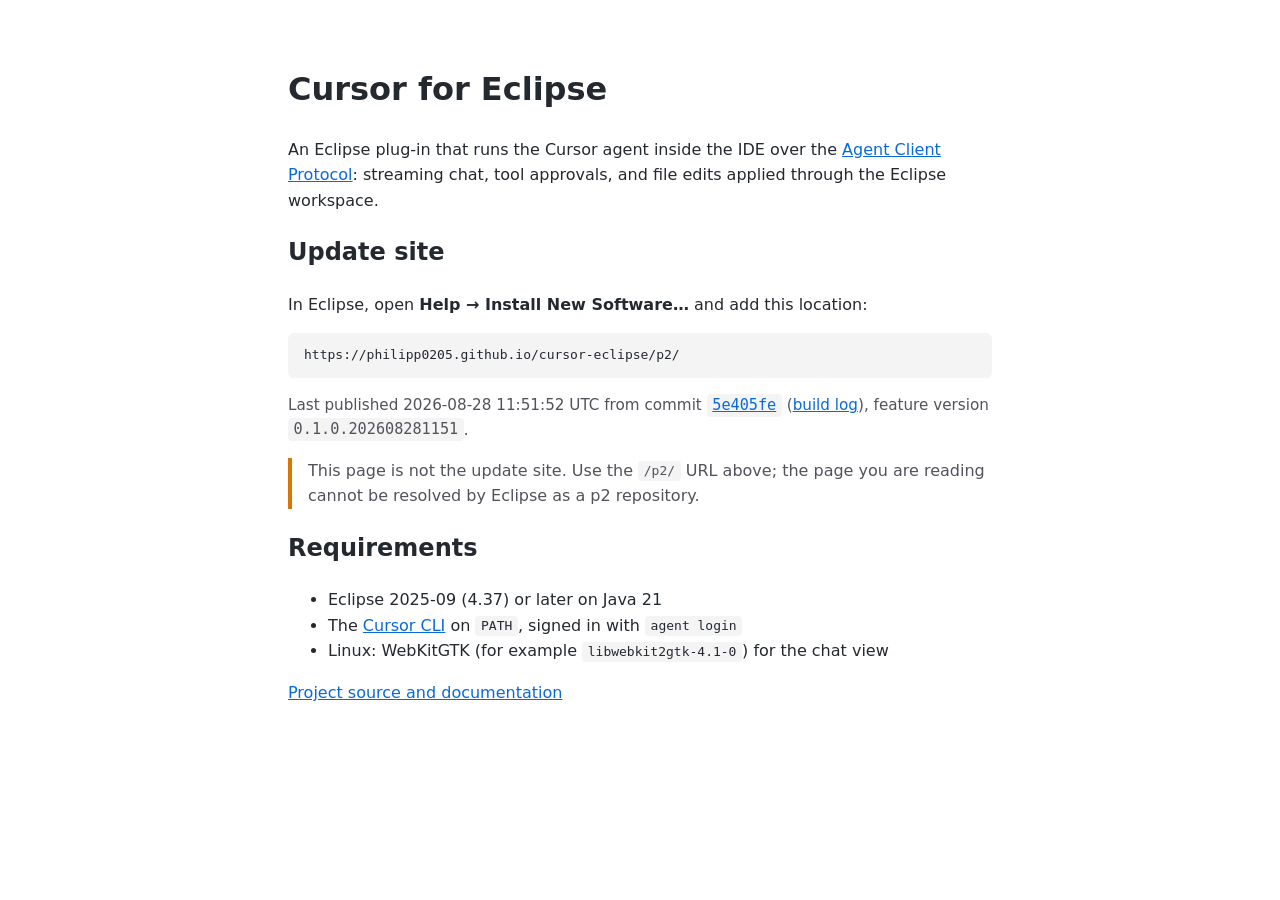
<file: index.html>
<!DOCTYPE html>
<html lang="en">
<head>
<meta charset="UTF-8">
<meta name="viewport" content="width=device-width, initial-scale=1">
<title>Cursor for Eclipse</title>
<style>
  body { font-family: system-ui, sans-serif; max-width: 44rem; margin: 4rem auto;
         padding: 0 1rem; line-height: 1.6; color: #24292f; }
  code { background: #f4f4f5; padding: .15rem .35rem; border-radius: .25rem; }
  .url { display: block; background: #f4f4f5; padding: .75rem 1rem;
         border-radius: .375rem; word-break: break-all; }
  .note { border-left: 4px solid #d97706; padding-left: 1rem; color: #52525b; }
  .published { color: #52525b; font-size: .95rem; }
  a { color: #0969da; }
  @media (prefers-color-scheme: dark) {
    body { background: #1e1f22; color: #e6edf3; }
    code, .url { background: #161b22; }
    .note, .published { color: #9198a1; }
    a { color: #58a6ff; }
  }
</style>
</head>
<body>
<h1>Cursor for Eclipse</h1>

<p>An Eclipse plug-in that runs the Cursor agent inside the IDE over the
<a href="https://agentclientprotocol.com/">Agent Client Protocol</a>: streaming
chat, tool approvals, and file edits applied through the Eclipse workspace.</p>

<h2>Update site</h2>

<p>In Eclipse, open <strong>Help &rarr; Install New Software&hellip;</strong> and add
this location:</p>

<code class="url">https://philipp0205.github.io/cursor-eclipse/p2/</code>

<!-- published:begin -->
<p class="published">Last published <time datetime="2026-08-28T11:51:52Z">2026-08-28 11:51:52 UTC</time>
from commit <a href="https://github.com/Philipp0205/cursor-eclipse/commit/5e405fe4891250c19ed49819dd2861f1cbbe42b6"><code>5e405fe</code></a>
(<a href="https://github.com/Philipp0205/cursor-eclipse/actions/runs/33168680846">build log</a>),
feature version <code>0.1.0.202608281151</code>.</p>
<!-- published:end -->

<p class="note">This page is not the update site. Use the <code>/p2/</code> URL
above; the page you are reading cannot be resolved by Eclipse as a p2
repository.</p>

<h2>Requirements</h2>

<ul>
  <li>Eclipse 2025-09 (4.37) or later on Java 21</li>
  <li>The <a href="https://cursor.com/docs/cli/using">Cursor CLI</a> on
      <code>PATH</code>, signed in with <code>agent login</code></li>
  <li>Linux: WebKitGTK (for example <code>libwebkit2gtk-4.1-0</code>) for the
      chat view</li>
</ul>

<p><a href="https://github.com/Philipp0205/cursor-eclipse">Project source and documentation</a></p>
</body>
</html>
</file>
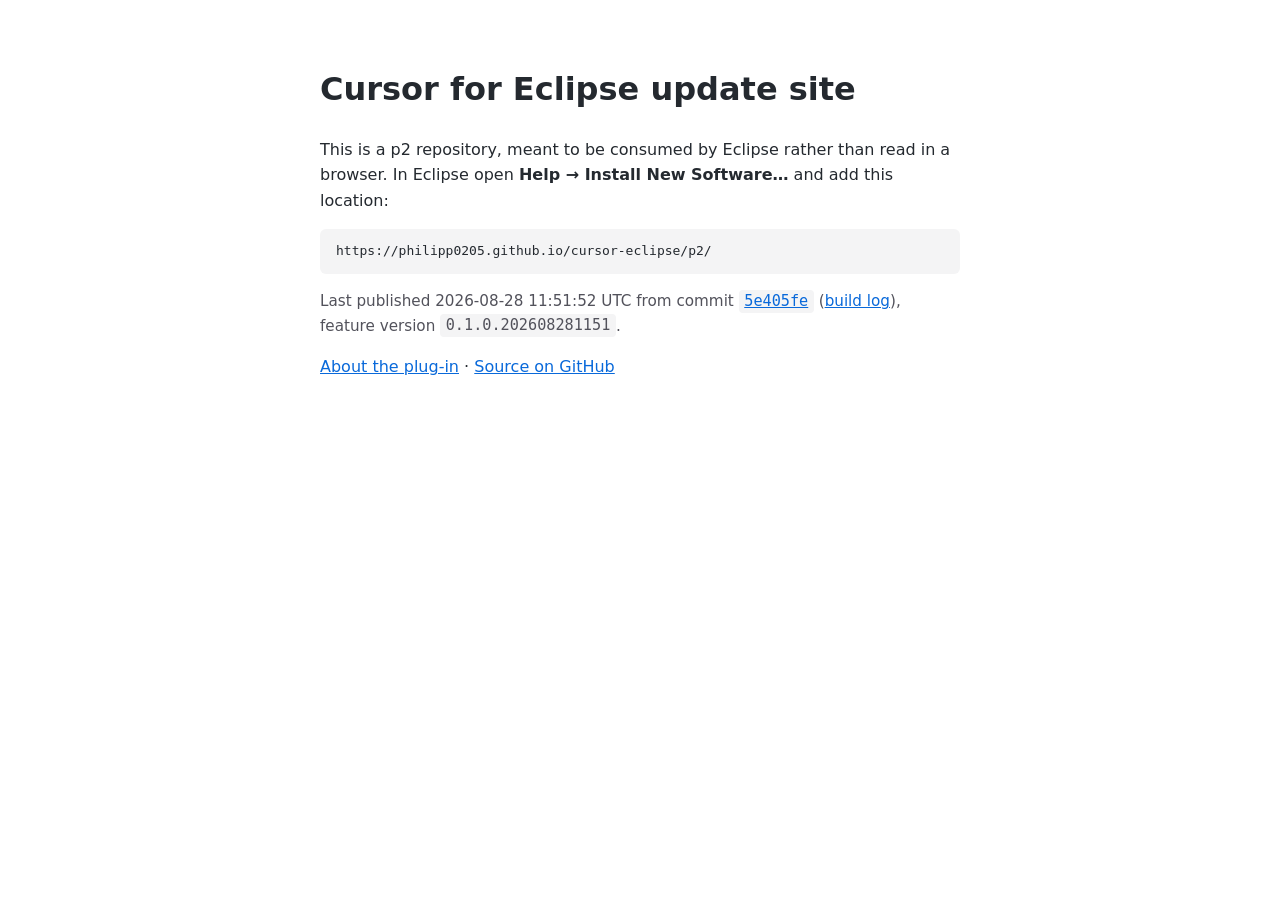
<file: p2/index.html>
<!DOCTYPE html>
<html lang="en">
<head>
<meta charset="UTF-8">
<meta name="viewport" content="width=device-width, initial-scale=1">
<title>Cursor for Eclipse update site</title>
<style>
  body { font-family: system-ui, sans-serif; max-width: 40rem; margin: 4rem auto;
         padding: 0 1rem; line-height: 1.6; color: #24292f; }
  .url { display: block; background: #f4f4f5; padding: .75rem 1rem;
         border-radius: .375rem; word-break: break-all; }
  .published { color: #52525b; font-size: .95rem; }
  code { background: #f4f4f5; padding: .15rem .35rem; border-radius: .25rem; }
  a { color: #0969da; }
  @media (prefers-color-scheme: dark) {
    body { background: #1e1f22; color: #e6edf3; }
    .url, code { background: #161b22; }
    .published { color: #9198a1; }
    a { color: #58a6ff; }
  }
</style>
</head>
<body>
<h1>Cursor for Eclipse update site</h1>

<p>This is a p2 repository, meant to be consumed by Eclipse rather than read in a
browser. In Eclipse open <strong>Help &rarr; Install New Software&hellip;</strong>
and add this location:</p>

<code class="url">https://philipp0205.github.io/cursor-eclipse/p2/</code>

<!-- published:begin -->
<p class="published">Last published <time datetime="2026-08-28T11:51:52Z">2026-08-28 11:51:52 UTC</time>
from commit <a href="https://github.com/Philipp0205/cursor-eclipse/commit/5e405fe4891250c19ed49819dd2861f1cbbe42b6"><code>5e405fe</code></a>
(<a href="https://github.com/Philipp0205/cursor-eclipse/actions/runs/33168680846">build log</a>),
feature version <code>0.1.0.202608281151</code>.</p>
<!-- published:end -->

<p><a href="../">About the plug-in</a> &middot;
<a href="https://github.com/Philipp0205/cursor-eclipse">Source on GitHub</a></p>
</body>
</html>
</file>
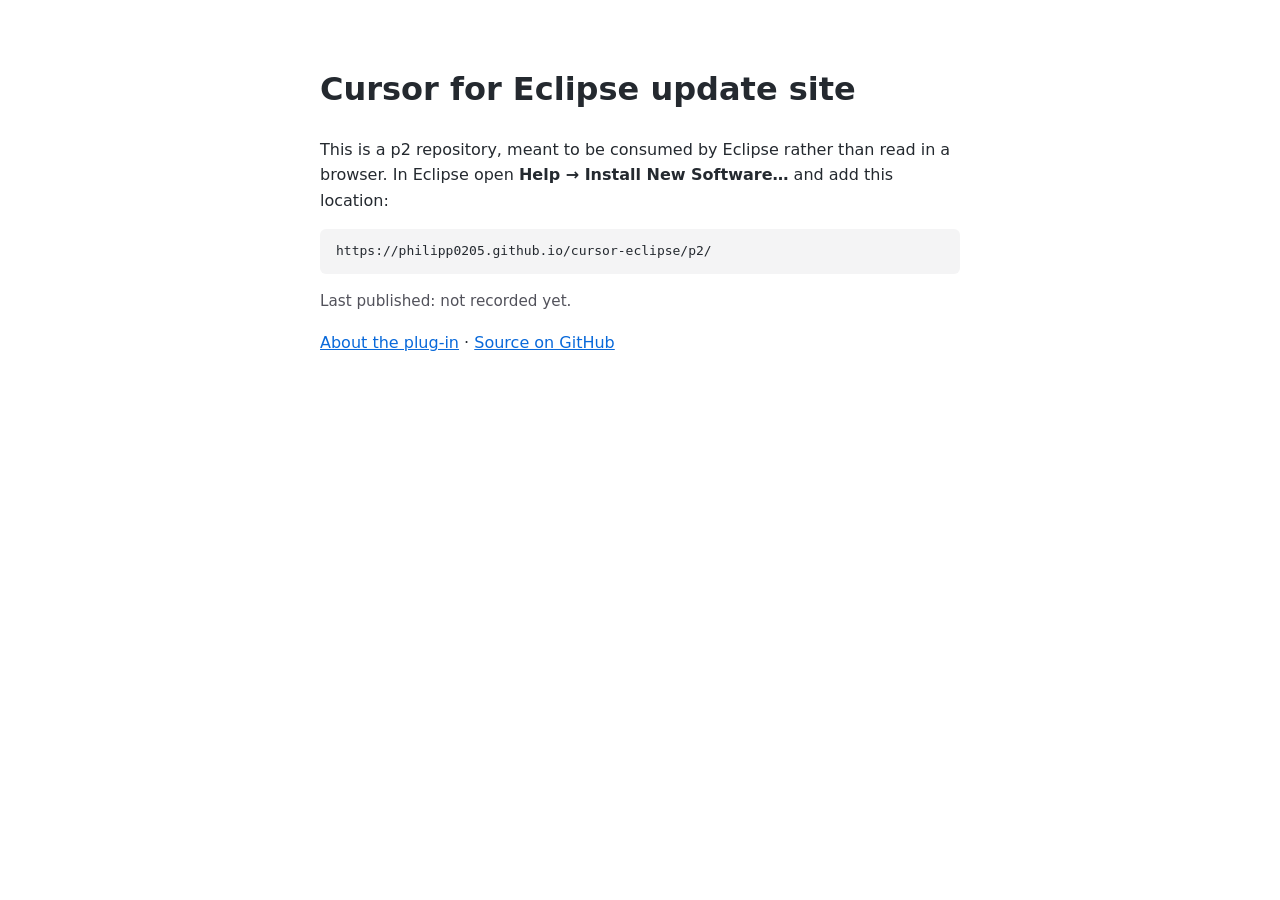
<file: releng/p2-index.html>
<!DOCTYPE html>
<html lang="en">
<head>
<meta charset="UTF-8">
<meta name="viewport" content="width=device-width, initial-scale=1">
<title>Cursor for Eclipse update site</title>
<style>
  body { font-family: system-ui, sans-serif; max-width: 40rem; margin: 4rem auto;
         padding: 0 1rem; line-height: 1.6; color: #24292f; }
  .url { display: block; background: #f4f4f5; padding: .75rem 1rem;
         border-radius: .375rem; word-break: break-all; }
  .published { color: #52525b; font-size: .95rem; }
  code { background: #f4f4f5; padding: .15rem .35rem; border-radius: .25rem; }
  a { color: #0969da; }
  @media (prefers-color-scheme: dark) {
    body { background: #1e1f22; color: #e6edf3; }
    .url, code { background: #161b22; }
    .published { color: #9198a1; }
    a { color: #58a6ff; }
  }
</style>
</head>
<body>
<h1>Cursor for Eclipse update site</h1>

<p>This is a p2 repository, meant to be consumed by Eclipse rather than read in a
browser. In Eclipse open <strong>Help &rarr; Install New Software&hellip;</strong>
and add this location:</p>

<code class="url">https://philipp0205.github.io/cursor-eclipse/p2/</code>

<!-- published:begin -->
<p class="published">Last published: not recorded yet.</p>
<!-- published:end -->

<p><a href="../">About the plug-in</a> &middot;
<a href="https://github.com/Philipp0205/cursor-eclipse">Source on GitHub</a></p>
</body>
</html>
</file>
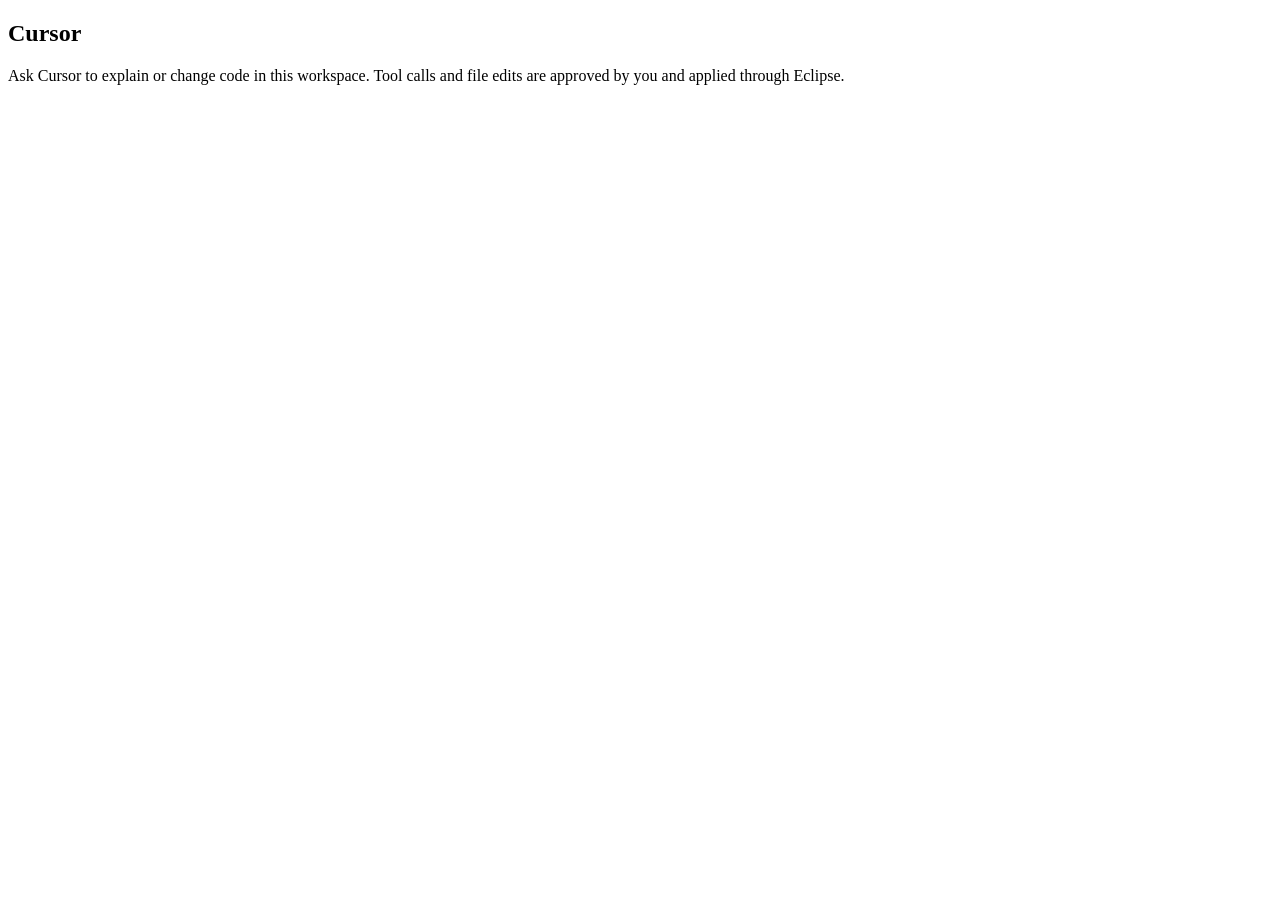
<file: bundles/com.cursor.eclipse/resources/chat.html>
<!doctype html>
<html>
<head>
  <meta charset="utf-8">
  <style>__CSS__</style>
</head>
<body>
  <section id="welcome" class="welcome">
    <h1>Cursor</h1>
    <p class="lead">Ask Cursor to explain or change code in this workspace. Tool calls and file
      edits are approved by you and applied through Eclipse.</p>
  </section>
  <main id="conversation" role="log" aria-live="polite" aria-label="Cursor conversation"></main>
  <button id="jump" type="button" hidden aria-label="Scroll to latest message">&#8595; Latest</button>
  <script>
    var pinned = true;
    var root = document.getElementById('conversation');
    var welcome = document.getElementById('welcome');
    var jump = document.getElementById('jump');

    function height() {
      return Math.max(document.body.scrollHeight, document.documentElement.scrollHeight);
    }
    function atBottom() { return innerHeight + scrollY >= height() - 1; }
    function updateWelcome() { welcome.hidden = root.children.length > 0; }
    function updateJump() { jump.hidden = pinned || atBottom(); }

    addEventListener('scroll', function () {
      pinned = innerHeight + scrollY >= height() - 64;
      updateJump();
    });
    jump.addEventListener('click', function () {
      pinned = true;
      scrollTo(0, height());
      updateJump();
    });

    function put(id, html) {
      var node = document.getElementById(id);
      if (!node) {
        node = document.createElement('div');
        node.id = id;
        root.appendChild(node);
      }
      node.outerHTML = html;
      updateWelcome();
      if (pinned) scrollTo(0, height());
      updateJump();
    }
    function removeBlock(id) {
      var node = document.getElementById(id);
      if (node) node.remove();
      updateWelcome();
      updateJump();
    }
    function reset() {
      root.innerHTML = '';
      pinned = true;
      updateWelcome();
      updateJump();
    }
    updateWelcome();
  </script>
</body>
</html>
</file>
